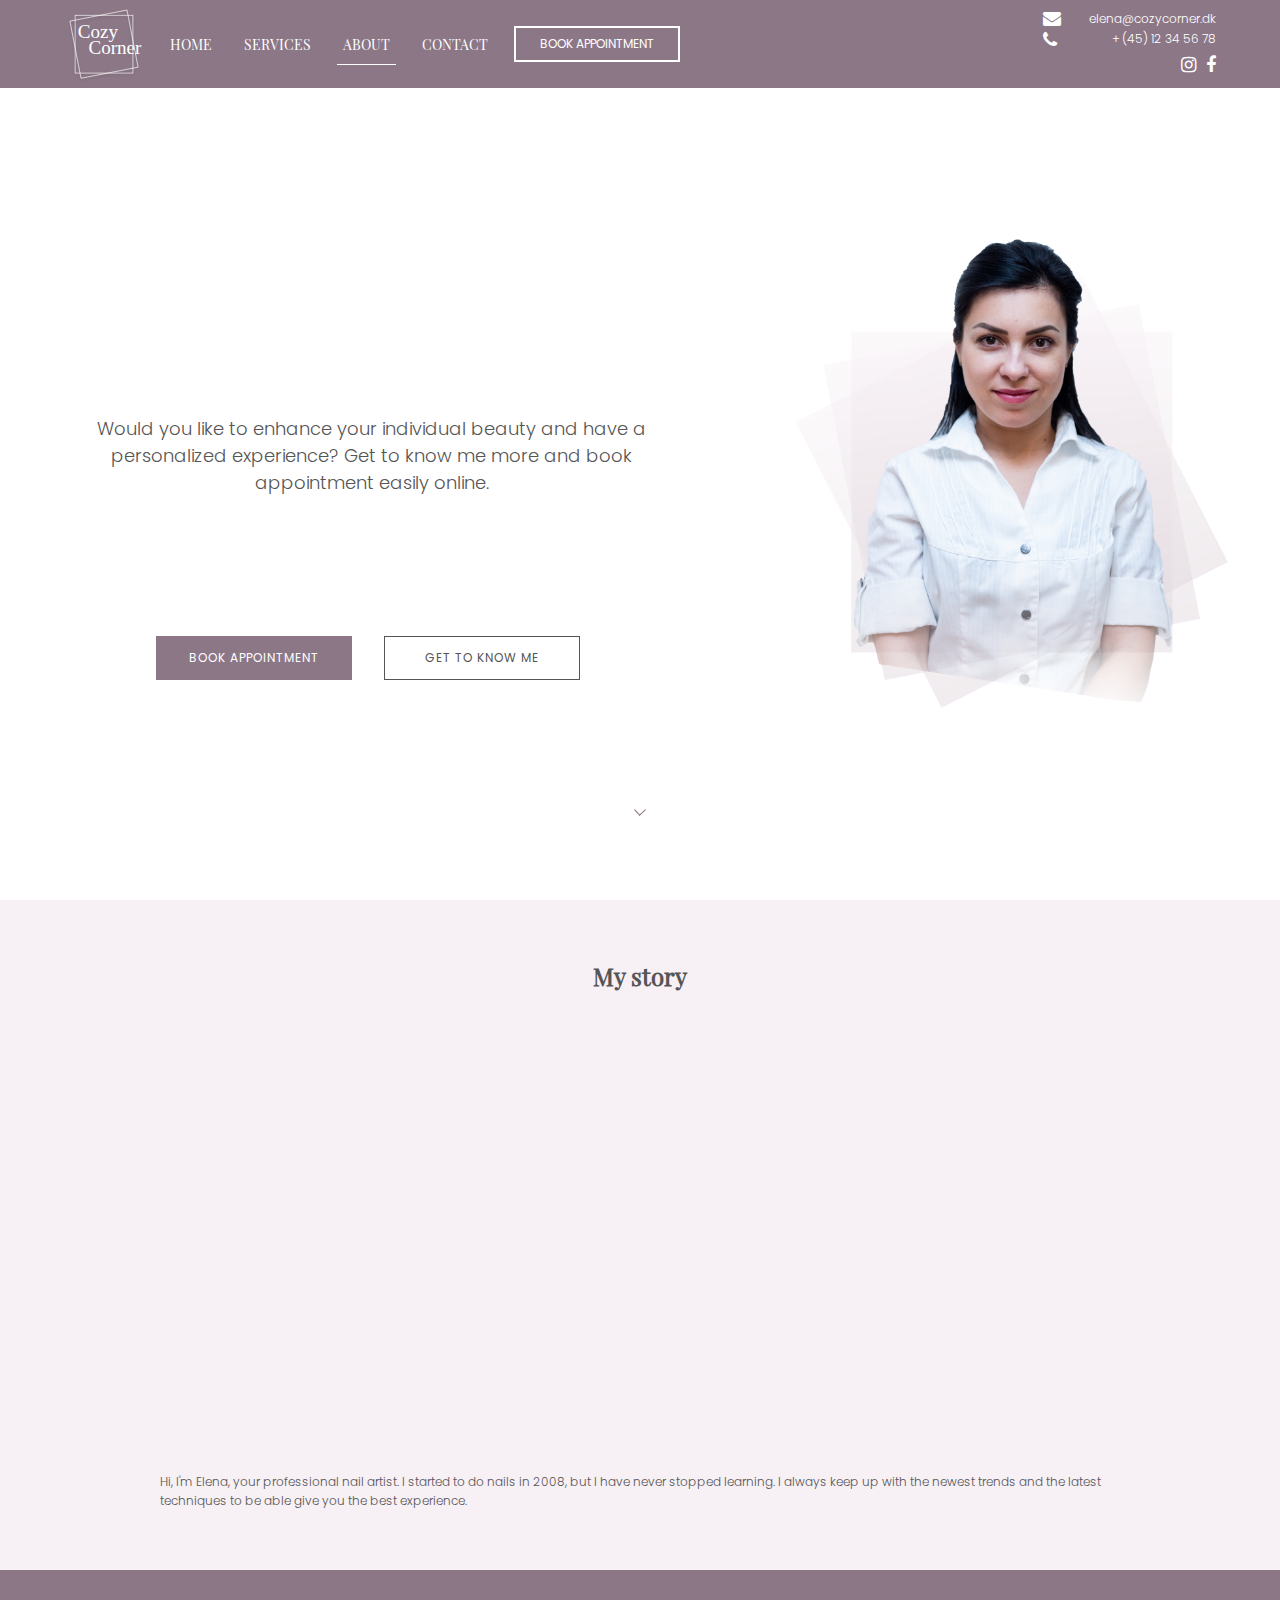
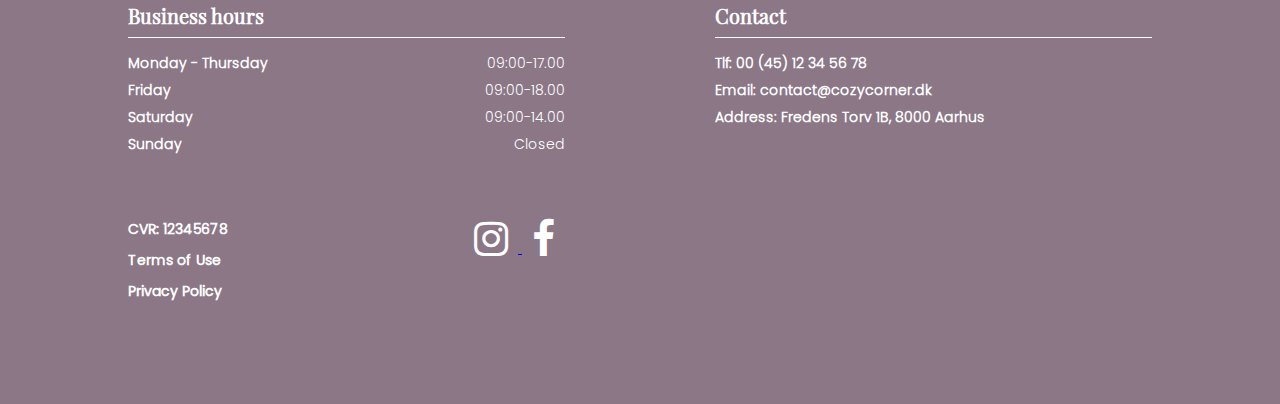
<file: about.html>
<!DOCTYPE html>
<html lang="en">
<head>
    <meta charset="UTF-8">
    <meta http-equiv="X-UA-Compatible" content="IE=edge">
    <meta name="viewport" content="width=device-width, initial-scale=1.0">
    <meta name="keywords" content="nails, nails shapes, acrylic nails, nails for you, nails art, nails gallery, gel nails, negle, akryl negle, gele negle, falske negle, neglesalon, nail artist, nail salon, japansk lifting, lashes, makeup" />
    <title>Cozy Corner | Nails - Lashes - Japansk Lifting - MakeUp</title>
    <link rel="stylesheet" href="	https://cdnjs.cloudflare.com/ajax/libs/font-awesome/4.7.0/css/font-awesome.min.css" referrerpolicy="no-referrer" />
    <link rel="stylesheet" href="./style.css">
    <link rel="stylesheet" href="./services.css">
    <link rel="stylesheet" href="./about.css">
</head>
<body>
    <header id="header">
        <!-- MOBILE HEADER MENU -->
        <div class="header-container">
            <div id="main-header">
                <img src="./assets/images/logo.jpg" alt="logo image">
                <div class="hamburger-menu">
                    <div class="line"></div>
                    <div class="line line2"></div>
                    <div class="line"></div>
                </div>
            </div>
        </div>

        <!-- regular navbar -->
         <div class="desktop">
            <div class="desktop-navbar-container">
                <div class="desktop-navbar">
                    <a class="main_logo" href="index.html"><img src="./assets/images/logo-white.svg" alt="white logo"></a>
                    <ul>
                        <li>
                            <a class="nav_menu" href="index.html">HOME</a>
                        </li>
                        <li>
                            <a class="nav_menu" href="services.html">SERVICES</a>
                        </li>
                        <li>
                            <a class="nav_menu active_menu" href="about.html">ABOUT</a>
                        </li>
                        <li>
                            <a class="nav_menu" href="contact.html">CONTACT</a>
                        </li>
                        <li>
                            <a href="https://nailsandlashesbyelena.setmore.com/" target="_blank"><button>BOOK APPOINTMENT</button></a>
                        </li>

                    </ul>
                </div>
                <div class="info">
                    <div class="mail">
                        <i class="fa fa-envelope" aria-hidden="true"></i>
                        <p>elena@cozycorner.dk</p>
                    </div>
                    <div class="phone">
                        <i class="fa fa-phone" aria-hidden="true"></i>
                        <p>+ (45) 12 34 56 78</p>
                    </div>
                    <div class="social-media">
                        <a href="https://www.instagram.com/nails_and_lashes_by_elena/" target="_blank"><i class="fa fa-instagram" aria-hidden="true"></i>
                        </a>
                        <a href="https://www.facebook.com/nailsandlashesbyelena" target="_blank">
                            <i class="fa fa-facebook" aria-hidden="true"></i>
                        </a>
                    </div>
                    </div>
            </div>
        </div>

        <!-- MAIN PICTURE -->
            <div class="hero">
                <div class="hero-image-container">
                    <img src="./assets/images/heroo.png" alt="image of elena">
                </div>
                <div class="text-buttons">
                    <div class="hero-text">
                        <p>Would you like to enhance your 
                            individual beauty and have a 
                            personalized experience? Get to 
                            know me more and book 
                            appointment easily online.</p>
                    </div>
                    <div class="main-buttons">
                        <a href="https://nailsandlashesbyelena.setmore.com/" target="_blank"><button class="book-appointment">BOOK APPOINTMENT</button></a>
                        <a href="#video"><button class="services-prices">GET TO KNOW ME</button></a>
                    </div>
                </div>
                <div class="arrow">
                    <a href="#video"><img src="./assets/images/arrow.svg" alt=""></a>
                </div>
            </div>
    </header>
    
    <!-- MOBILE MENU PAGE -->
    <aside>
        <div id="main-header-dark">
            <a href="index.html"><img src="./assets/images/logo-white.svg" alt="logo image"></a>
            <p class="x">X</p>
        </div>
        <div class="menu-container">
            <a href="index.html"><h2 class="home">Home</h2></a>
            <a href="services.html"><h2>Service Menu</h2></a>
            <a href="about.html"><h2>About</h2></a>
            <a href="contact.html"><h2>Contact</h2></a>
        </div>
    </aside>

    <!-- MAIN PAGE -->
    <main id="video">
        <div class="movie-container">
            <h2>My story</h2>
            <div class="movie">
                <iframe width="560" height="315" src="https://www.youtube.com/embed/SAuVNLH4F1Q" title="YouTube video player" frameborder="0" allow="accelerometer; autoplay; clipboard-write; encrypted-media; gyroscope; picture-in-picture" allowfullscreen></iframe>
            </div>
            <p>Hi, I'm Elena, your professional nail artist. 
                I started to do nails in 2008, but I have never stopped learning. I always keep up with the newest trends and the latest techniques to be able give you the best experience.</p>
        </div>
    </main>


    <footer id="footer">
        <div class="footer-container">
            <div class="business-hours">
                <h3>Business hours</h3>
                <div class="days-hours">
                    <h5>Monday - Thursday</h5>
                    <p>09:00-17.00</p>
                </div>
                <div class="days-hours">
                    <h5>Friday</h5>
                    <p>09:00-18.00</p>
                </div>
                <div class="days-hours">
                    <h5>Saturday</h5>
                    <p>09:00-14.00</p>
                </div>
                <div class="days-hours">
                    <h5>Sunday</h5>
                    <p class="closed">Closed</p>
                </div>
            </div>

            <div class="contact">
                <h3>Contact</h3>
                <div class="contact-details">
                    <h5>Tlf: 00 (45) 12 34 56 78</h5>
                </div>
                <div class="contact-details">
                    <h5>Email: contact@cozycorner.dk</h5>
                </div>
                <div class="contact-details">
                    <h5>Address: Fredens Torv 1B, 8000 Aarhus</h5>
                </div>
            </div>

           
            <div class="map">
                <iframe src="https://www.google.com/maps/embed?pb=!1m18!1m12!1m3!1d2222.179119803312!2d10.208553915946206!3d56.15400758066263!2m3!1f0!2f0!3f0!3m2!1i1024!2i768!4f13.1!3m3!1m2!1s0x464c3f90f8ec9e5f%3A0x9d62d3b228c2aabf!2sFredens%20Torv%201%20B%2C%208000%20Aarhus!5e0!3m2!1shu!2sdk!4v1621684155873!5m2!1shu!2sdk" width="100%" height="100%" style="border:0;"  allowfullscreen="" loading="lazy"></iframe>
            </div>


            <div class="terms">
                <div class="terms-conditions">
                    <h5>CVR: 12345678</h5>
                    <h5>Terms of Use</h5>
                    <h5>Privacy Policy</h5>
                </div>
                <div class="social-icons">
                    <a href="https://www.instagram.com/nails_and_lashes_by_elena/" target="_blank"><i class="fa fa-instagram" aria-hidden="true"></i>
                    </a>
                    <a href="https://www.facebook.com/nailsandlashesbyelena" target="_blank"><i class="fa fa-facebook" aria-hidden="true"></i>
                    </a>
                </div>
            </div>
        </div>
    </footer>

    <!-- CUSTOM JS -->
    <script src="./main.js"></script>
</body>
</html>
</file>
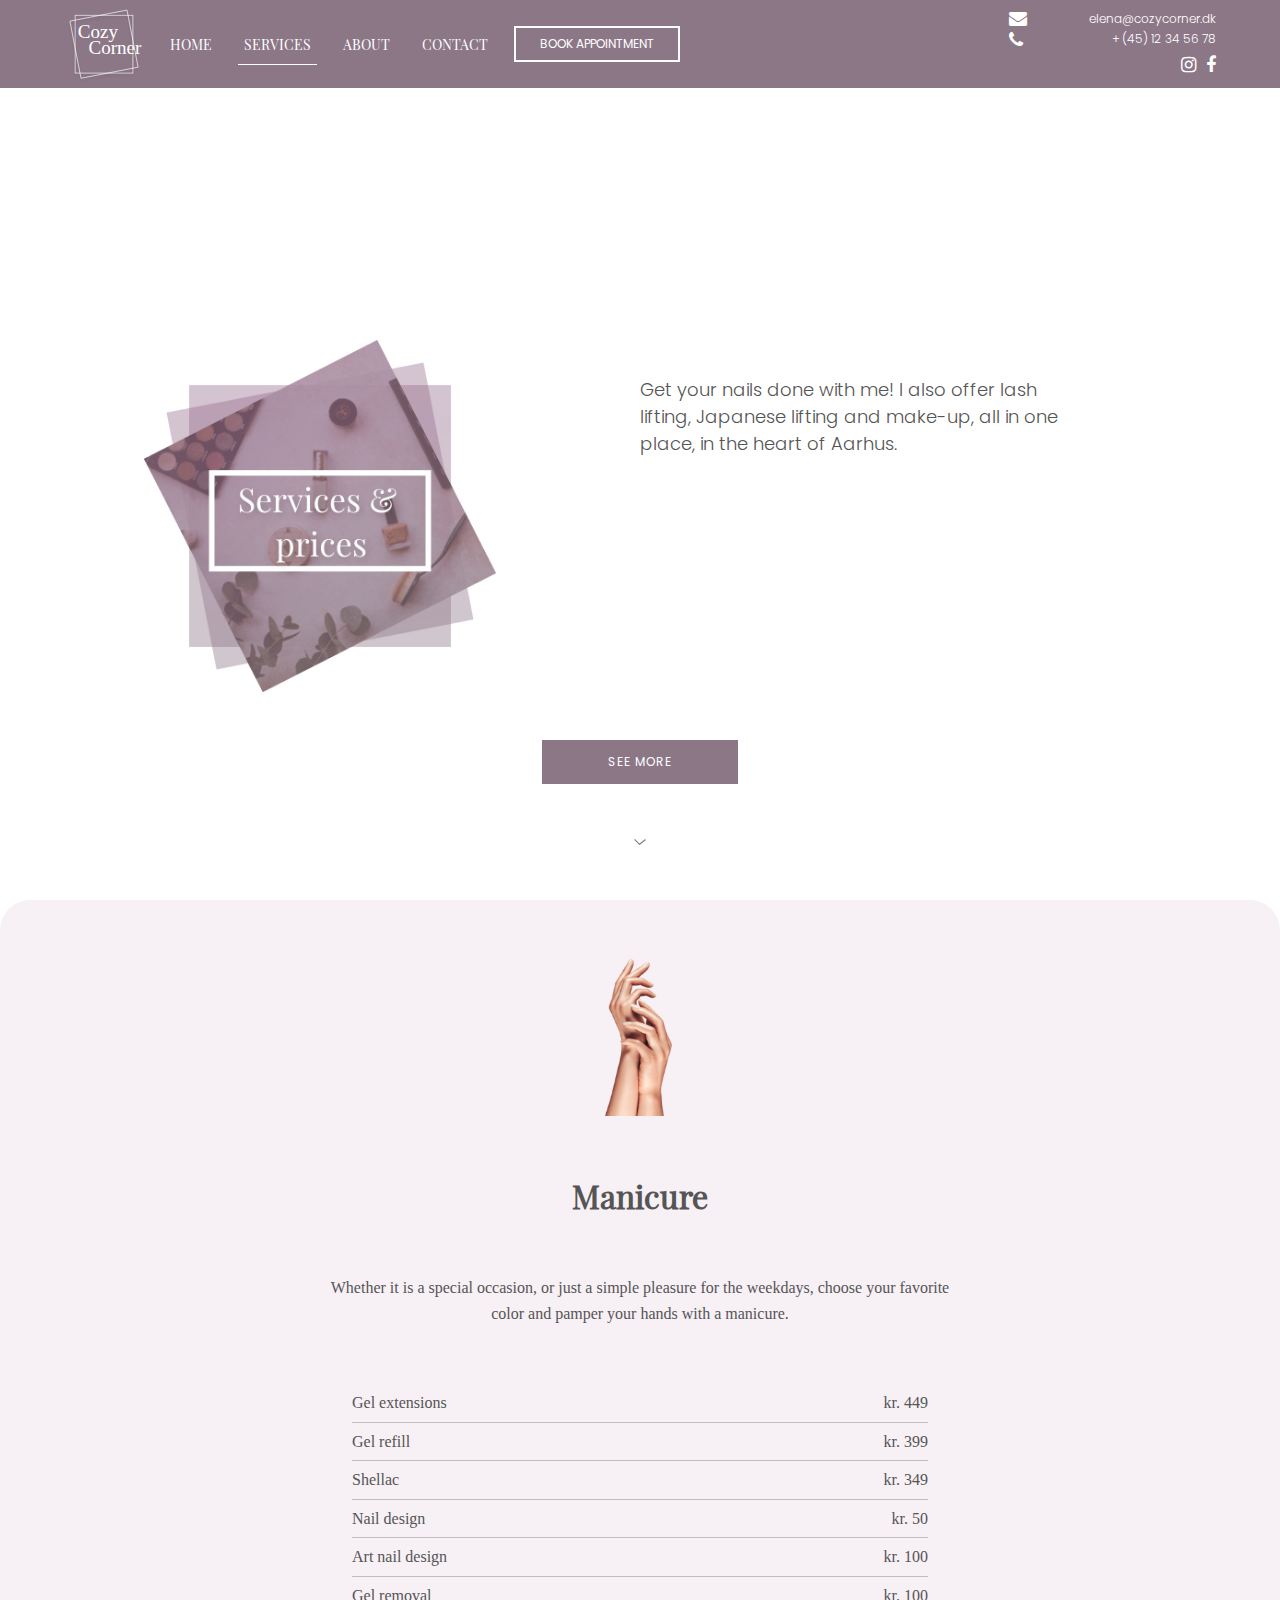
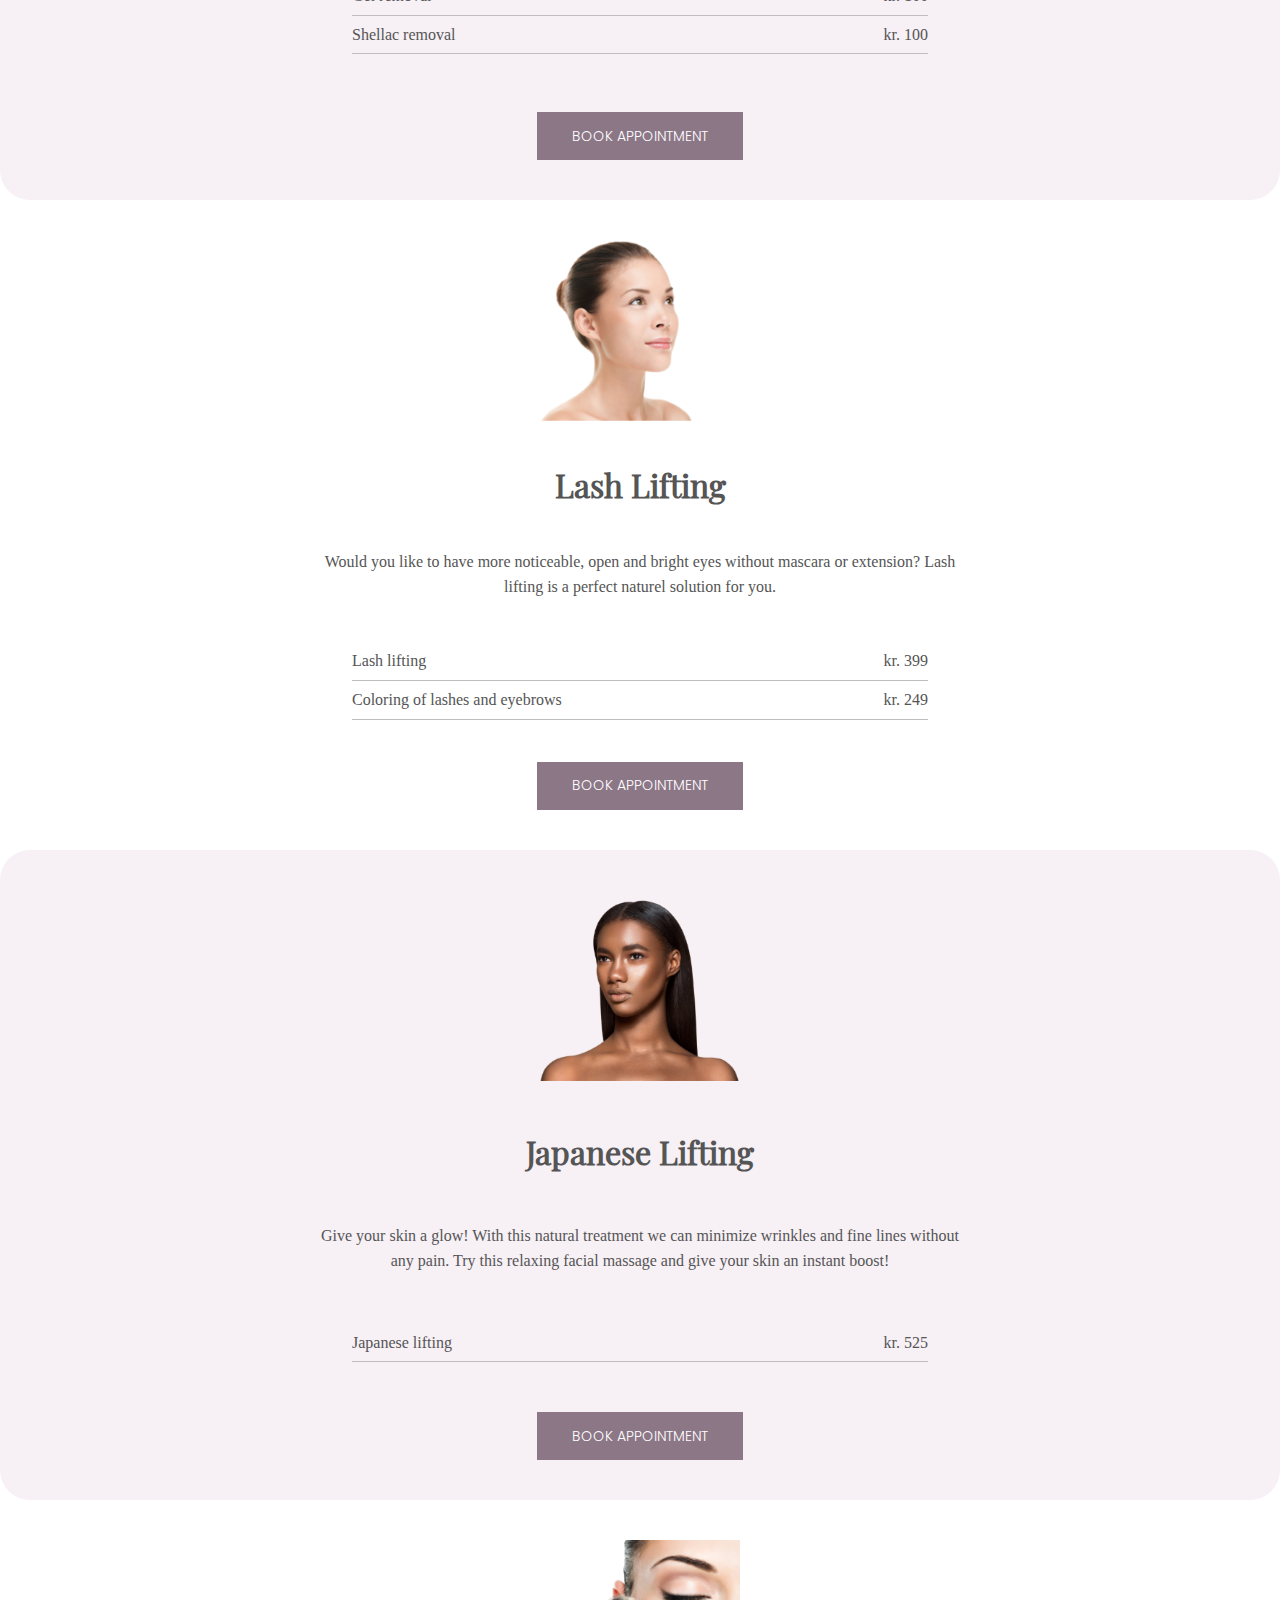
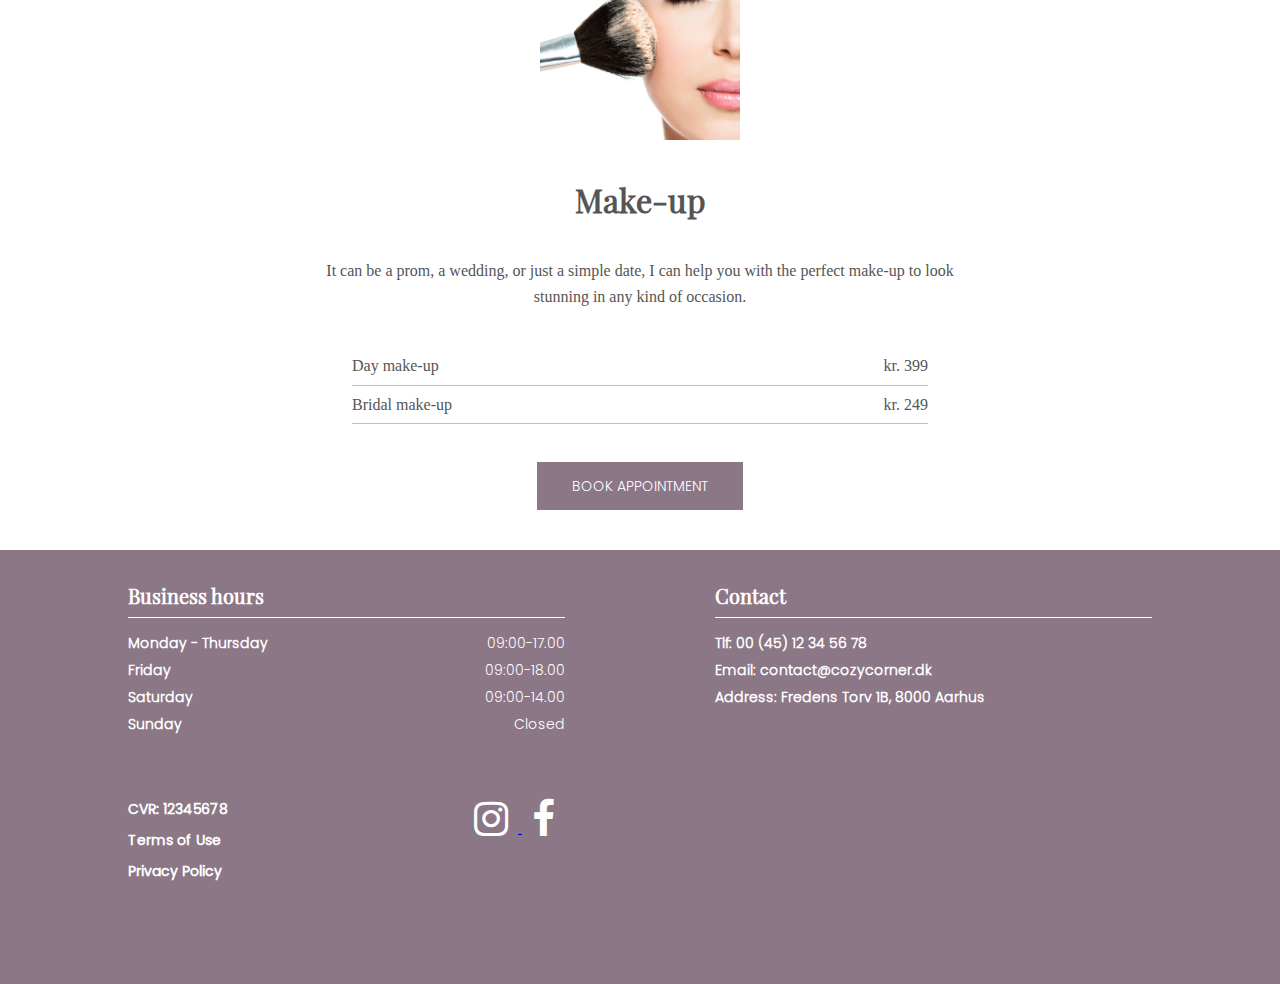
<file: services.html>
<!DOCTYPE html>
<html lang="en">
<head>
    <meta charset="UTF-8">
    <meta http-equiv="X-UA-Compatible" content="IE=edge">
    <meta name="viewport" content="width=device-width, initial-scale=1.0">
    <meta name="keywords" content="nails, nails shapes, acrylic nails, nails for you, nails art, nails gallery, gel nails, negle, akryl negle, gele negle, falske negle, neglesalon, nail artist, nail salon, japansk lifting, lashes, makeup" />
    <title>Services And Prices | Manicure - Lash lifting - Japanese lifting - Make-up</title>
    <link rel="stylesheet" href="	https://cdnjs.cloudflare.com/ajax/libs/font-awesome/4.7.0/css/font-awesome.min.css" referrerpolicy="no-referrer" />
    <link rel="stylesheet" href="./style.css">
    <link rel="stylesheet" href="./services.css">
</head>
<body>
    
    <header id="header">
        <!-- MOBILE HEADER MENU -->
        <div class="header-container">
            <div id="main-header">
                <a href="index.html"><img src="./assets/images/logo.jpg" alt="logo image"></a>
                <div class="hamburger-menu">
                    <div class="line"></div>
                    <div class="line line2"></div>
                    <div class="line"></div>
                </div>
            </div>
        </div>

        <!-- DESKTOP HEADER MENU -->
        <!-- regular navbar -->
        <div class="desktop">
            <div class="desktop-navbar-container">
                <div class="desktop-navbar">
                    <a class="main_logo" href="index.html"><img src="./assets/images/logo-white.svg" alt="white logo"></a>
                    <ul>
                        <li>
                            <a class="nav_menu" href="index.html">HOME</a>
                        </li>
                        <li>
                            <a class="nav_menu active_menu" href="services.html">SERVICES</a>
                        </li>
                        <li>
                            <a class="nav_menu" href="about.html">ABOUT</a>
                        </li>
                        <li>
                            <a class="nav_menu" href="contact.html">CONTACT</a>
                        </li>
                        <li>
                            <a href="https://nailsandlashesbyelena.setmore.com/" target="_blank"><button>BOOK APPOINTMENT</button></a>
                        </li>

                    </ul>
                </div>
                <div class="info">
                    <div class="mail">
                        <i class="fa fa-envelope" aria-hidden="true"></i>
                        <p>elena@cozycorner.dk</p>
                    </div>
                    <div class="phone">
                        <i class="fa fa-phone" aria-hidden="true"></i>
                        <p>+ (45) 12 34 56 78</p>
                    </div>
                    <div class="social-media">
                        <a href="https://www.instagram.com/nails_and_lashes_by_elena/" target="_blank"><i class="fa fa-instagram" aria-hidden="true"></i>
                        </a>
                        <a href="https://www.facebook.com/nailsandlashesbyelena" target="_blank">
                            <i class="fa fa-facebook" aria-hidden="true"></i>
                        </a>
                    </div>
                    </div>
            </div>
        </div>

        <!-- MAIN PICTURE -->
        <div class="main-image">
            <!-- HERO IMAGE -->
            <img src="./assets/images/services-square.jpg" class="img" alt="services image">
            <p class="main-paragraph">Get your nails done with me! I also 
                offer lash lifting, Japanese lifting 
                and make-up, all in one place, in 
                the heart of Aarhus. </p>
            <!-- BUTTON -->
            <div class="main-buttons">
                <a href="#services"><button class="book-appointment">SEE MORE</button></a>
            </div>
            <div class="arrow">
                <a href="#services"><img src="./assets/images/arrow.svg" alt=""></a>
            </div>
        </div>
    </header>

    <!-- MOBILE MENU PAGE -->
    <aside>
        <div id="main-header-dark">
            <a href="index.html"><img src="./assets/images/logo-white.svg" alt="logo image"></a>
            <p class="x">X</p>
        </div>
        <div class="menu-container">
            <a href="index.html"><h2 class="home">Home</h2></a>
            <a href="services.html"><h2>Services</h2></a>
            <a href="about.html"><h2>About</h2></a>
            <a href="contact.html"><h2>Contact</h2></a>
            <div class="some">
                <a href="https://www.instagram.com/nails_and_lashes_by_elena/"><i class="fa fa-instagram" aria-hidden="true"></i></a>
                <a href="https://www.facebook.com/nailsandlashesbyelena"><i class="fa fa-facebook" aria-hidden="true"></i></a>
            </div>
        </div>
    </aside>

    <!-- SERVICES -->
    <main id="services">
        <!-- MANICURE SERVICE -->
        <div class="manicure-container" id="manicure">
            <div class="manicure">
                <img src="./assets/images/manicure-service-image.png" alt="hands picture">
                <h2>Manicure</h2>
                <p class="manicure-paragraph">Whether it is a special occasion, or just a simple pleasure for the weekdays, 
                    choose your favorite color and pamper your hands with a manicure.</p>
                <div class="manicure-prices">
                    <div class="gel-extensions">
                        <p>Gel extensions</p>
                        <p>kr. 449</p>
                    </div>
                    <div class="gel-refill">
                        <p>Gel refill</p>
                        <p>kr. 399</p>
                    </div>
                    <div class="shellac">
                        <p>Shellac</p>
                        <p>kr. 349</p>
                    </div>
                    <div class="nail-design">
                        <p>Nail design</p>
                        <p>kr. 50</p>
                    </div>
                    <div class="art-nail-design">
                        <p>Art nail design</p>
                        <p>kr. 100</p>
                    </div>
                    <div class="gel-removal">
                        <p>Gel removal</p>
                        <p>kr. 100</p>
                    </div>
                    <div class="shellac-removal">
                        <p>Shellac removal</p>
                        <p>kr. 100</p>
                    </div>
                </div>
                <div class="buttons">
                    <a href="https://nailsandlashesbyelena.setmore.com/" target="_blank"><button class="book-appointment">Book appointment</button></a>
                </div>
            </div>
        </div>

        <!-- LASH LIFTING SERVICE -->
        <div class="lash-lifting-container" id="lashes">
            <div class="lash-lifting">
                <img src="./assets/images/lash-lifting-image.png" alt="image of a woman">
                <h2>Lash Lifting</h2>
                <p class="lash-paragraph">Would you like to have more noticeable, open and bright eyes without 
                    mascara or extension? Lash lifting is a perfect naturel solution for you. </p>
                <div class="lash-lifting-prices">
                    <div class="lashes">
                        <p>Lash lifting</p>
                        <p>kr. 399</p>
                    </div>
                    <div class="coloring-lashes">
                        <p>Coloring of lashes and eyebrows</p>
                        <p>kr. 249</p>
                    </div>
                </div>
                <div class="buttons">
                    <a href="https://nailsandlashesbyelena.setmore.com/" target="_blank"><button class="book-appointment">Book appointment</button></a>
                </div>
            </div>
        </div>

        <!-- JAPANESE LIFTING SERVICE -->
        <div class="japanese-lifting-container" id="japanese">
            <div class="japanese-lifting">
                <img src="./assets/images/japanese-lifting.png" alt="image of a woman">
                <h2>Japanese Lifting</h2>
                <p class="japanese-paragraph">Give your skin a glow! With this 
                    natural treatment we can 
                    minimize wrinkles and fine lines 
                    without any pain. Try this relaxing 
                    facial massage and give your 
                    skin an instant boost!</p>
                <div class="japanese-lifting-prices">
                    <div class="japanese">
                        <p>Japanese lifting</p>
                        <p>kr. 525</p>
                    </div>
                </div>
                <div class="buttons">
                    <a href="https://nailsandlashesbyelena.setmore.com/" target="_blank"><button class="book-appointment">Book appointment</button></a>
                </div>
            </div>
        </div>

        <!-- MAKE-UP SERVICE -->
        <div class="make-up-container" id="makeup">
            <div class="make-up">
                <img src="./assets/images/make-up.png" alt="image of a woman">
                <h2>Make-up</h2>
                <p class="makeup-paragraph">It can be a prom, a wedding, or just 
                    a simple date, I can help you with 
                    the perfect make-up to look 
                    stunning in any kind of occasion.</p>
                <div class="make-up-prices">
                    <div class="day_makeup">
                        <p>Day make-up</p>
                        <p>kr. 399</p>
                    </div>
                    <div class="bridal-makeup">
                        <p>Bridal make-up</p>
                        <p>kr. 249</p>
                    </div>
                </div>
                <div class="buttons">
                    <a href="https://nailsandlashesbyelena.setmore.com/" target="_blank"><button class="book-appointment">Book appointment</button></a>
                </div>
            </div>
        </div>
    </main>

    <footer id="footer">
        <div class="footer-container">
            <div class="business-hours">
                <h3>Business hours</h3>
                <div class="days-hours">
                    <h5>Monday - Thursday</h5>
                    <p>09:00-17.00</p>
                </div>
                <div class="days-hours">
                    <h5>Friday</h5>
                    <p>09:00-18.00</p>
                </div>
                <div class="days-hours">
                    <h5>Saturday</h5>
                    <p>09:00-14.00</p>
                </div>
                <div class="days-hours">
                    <h5>Sunday</h5>
                    <p class="closed">Closed</p>
                </div>
            </div>

            <div class="contact">
                <h3>Contact</h3>
                <div class="contact-details">
                    <h5>Tlf: 00 (45) 12 34 56 78</h5>
                </div>
                <div class="contact-details">
                    <h5>Email: contact@cozycorner.dk</h5>
                </div>
                <div class="contact-details">
                    <h5>Address: Fredens Torv 1B, 8000 Aarhus</h5>
                </div>
            </div>

            <div class="map">
                <iframe src="https://www.google.com/maps/embed?pb=!1m18!1m12!1m3!1d2222.179119803312!2d10.208553915946206!3d56.15400758066263!2m3!1f0!2f0!3f0!3m2!1i1024!2i768!4f13.1!3m3!1m2!1s0x464c3f90f8ec9e5f%3A0x9d62d3b228c2aabf!2sFredens%20Torv%201%20B%2C%208000%20Aarhus!5e0!3m2!1shu!2sdk!4v1621684155873!5m2!1shu!2sdk" width="100%" height="100%" style="border:0;"  allowfullscreen="" loading="lazy"></iframe>
            </div>

            <div class="terms">
                <div class="terms-conditions">
                    <h5>CVR: 12345678</h5>
                    <h5>Terms of Use</h5>
                    <h5>Privacy Policy</h5>
                </div>
                <div class="social-icons">
                    <a href="https://www.instagram.com/nails_and_lashes_by_elena/" target="_blank"><i class="fa fa-instagram" aria-hidden="true"></i>
                    </a>
                    <a href="https://www.facebook.com/nailsandlashesbyelena" target="_blank"><i class="fa fa-facebook" aria-hidden="true"></i>
                    </a>
                </div>
            </div>
        </div>
    </footer>

    <script src="./main.js"></script>
</body>
</html>
</file>
<file: services.css>
.main-image {
    height: 100vh;
    display: grid;
    grid-template-columns: 1fr;
    grid-template-rows: 2.3fr 0.9fr 0.6fr .3fr;
    grid-template-areas:
      "area1"
      "area2"
      "area3"
      "area4";
}

.main-image .img { 
    width: 70%;
    grid-area: area1; 
    align-self: flex-end;
    margin: 0 auto;
}

.main-image .main-paragraph {
    align-self: center;
    text-align: center;
    width: 80%;
    margin: 0 auto;
    grid-area: area2; 
    font-family: 'Poppins Light';
    font-size: 14px;
}
.main-image .main-buttons { 
    align-self: flex-start;
    grid-area: area3; 
    margin: 0;
}

.main-image .arrow {
    grid-area: area4; 
    align-self: flex-end;
}

.main-image .arrow img {
    width: 12px;
}

.main-image img {
    width: 90%;
    margin-bottom: 40px;
}

/* MANICURE SERVICE STYLING */
.manicure-container,
.japanese-lifting-container,
.make-up-container {
    background-color: #F7F0F5;
    border-radius: 30px;
    height: 100vh;
}
.manicure-container .manicure,
.lash-lifting-container .lash-lifting,
.japanese-lifting-container .japanese-lifting,
.make-up-container .make-up {
    height: 100vh;
    padding: 40px 0;
    width: 75%;
    margin: 0 auto;
    display: flex;
    flex-direction: column;
    align-items: center;
    justify-content: space-between;
}

.manicure-container,
.manicure-container .manicure {
    height: 667px;
}

.manicure-container .manicure img {
    width: 90px;
}

.manicure-container .manicure h2,
.lash-lifting-container .lash-lifting h2,
.japanese-lifting-container .japanese-lifting h2,
.make-up-container .make-up h2 {
    font-family: 'Playfair Display';
    font-size: 24px;
}

.manicure-container .manicure p,
.lash-lifting-container .lash-lifting p,
.japanese-lifting-container .japanese-lifting p,
.make-up-container .make-up p {
    font-family: 'Poppins-Light';
    font-size: 12px;
    text-align: center;
    line-height: 1.6;
}

.manicure-container .manicure .manicure-prices,
.lash-lifting-container .lash-lifting .lash-lifting-prices,
.japanese-lifting-container .japanese-lifting .japanese-lifting-prices,
.make-up-container .make-up .make-up-prices {
    width: 100%;
}

.manicure-container .manicure .manicure-prices > div,
.lash-lifting-container .lash-lifting .lash-lifting-prices > div,
.japanese-lifting-container .japanese-lifting .japanese-lifting-prices > div,
.make-up-container .make-up .make-up-prices div {
    display: flex;
    justify-content: space-between;
    padding: 6px 0;
    border-bottom: 1px solid rgb(191, 189, 189);
}

.manicure-container .manicure .buttons .book-appointment,
.lash-lifting-container .lash-lifting .buttons .book-appointment,
.japanese-lifting-container .japanese-lifting .buttons .book-appointment,
.make-up-container .make-up .buttons .book-appointment {
    width: 186px;
    height: 36px;
    background-color: #8C7787;
    border: none;
    color: #fff;
    font-size: 12px;
    text-transform: uppercase;
    font-family: 'Poppins Light';
}

/* LASH LIFTING SERVICE STYLING */
.lash-lifting-container .lash-lifting,
.japanese-lifting-container .japanese-lifting,
.make-up-container .make-up {
    height: 520px;
}

.lash-lifting-container .lash-lifting img,
.japanese-lifting-container .japanese-lifting img,
.make-up-container .make-up img {
    width: 150px;
}

/* JAPANESE LIFTING STYLING */
.japanese-lifting-container,
.make-up-container {
    height: auto;
}

/* MAKE-UP STYLING */

.make-up-container {
    background-color: #fff;
    height: auto;
}


/* MEDIA QUERIES **********************************
***************************************************
1024px */
@media only screen and (min-width: 1024px) {
    .main-image {
        height: 100vh;
        width: 100%;
        margin: 0 auto;
        display: grid;
        grid-template-columns: 1fr 1fr 1fr 1fr;
        grid-template-rows: 1fr 1.8fr 0.8fr 0.4fr;
        gap: 0px 0px;
        grid-template-areas:
            "area1 area1 area2 area2"
            "area1 area1 area2 area2"
            "area3 area3 area3 area3"
            "area4 area4 area4 area4"
    }

    .main-image .img { 
        width: 60%;
        grid-area: area1;
    }
    
    .main-image .main-paragraph {
        width: 70%;
        align-self: center;
        margin: 140px 0 0 0;
        grid-area: area2;
        font-size: 18px;
        text-align: left;
    }
    .main-image .main-buttons { 
        align-self: center;
        grid-area: area3; 
    }

    .main-image .main-buttons button {
        margin: 0;
    }

    .main-image .arrow {
        grid-area: area4;
        align-self: center;
    }

/* MANICURE SERVICE STYLING */
    .manicure-container .manicure,
    .lash-lifting-container .lash-lifting,
    .japanese-lifting-container .japanese-lifting,
    .make-up-container .make-up {
        width: 50%;
    }

    .manicure-container,
    .manicure-container .manicure {
        height: 100vh;
    }

    .manicure-container .manicure img {
        width: 120px;
    }

    .manicure-container .manicure h2,
    .lash-lifting-container .lash-lifting h2,
    .japanese-lifting-container .japanese-lifting h2,
    .make-up-container .make-up h2 {
        font-size: 32px;
    }

    .manicure-container .manicure p,
    .lash-lifting-container .lash-lifting p,
    .japanese-lifting-container .japanese-lifting p,
    .make-up-container .make-up p {
        font-size: 16px;
    }

    .manicure-container .manicure .manicure-prices,
    .lash-lifting-container .lash-lifting .lash-lifting-prices,
    .japanese-lifting-container .japanese-lifting .japanese-lifting-prices,
    .make-up-container .make-up .make-up-prices {
        width: 90%;
    }

    .manicure-container .manicure .buttons .book-appointment,
    .lash-lifting-container .lash-lifting .buttons .book-appointment,
    .japanese-lifting-container .japanese-lifting .buttons .book-appointment,
    .make-up-container .make-up .buttons .book-appointment {
        width: 206px;
        height: 48px;
        font-size: 14px;
    }

    /* LASH LIFTING SERVICE STYLING */
    .lash-lifting-container .lash-lifting,
    .japanese-lifting-container .japanese-lifting,
    .make-up-container .make-up {
        height: 650px;
    }

    .lash-lifting-container .lash-lifting img,
    .japanese-lifting-container .japanese-lifting img,
    .make-up-container .make-up img {
        width: 200px;
    }

    /* JAPANESE LIFTING STYLING */
    .japanese-lifting-container,
    .make-up-container {
        height: auto;
    }

    /* MAKE-UP STYLING */

    .make-up-container {
        height: auto;
    }
}

/* MEDIA QUERIES **********************************
***************************************************
1366px */
@media only screen and (min-width: 1024px) {
    .main-image {
        grid-template-rows: 2fr 2fr 0.8fr 0.4fr;
    }

    .main-image .img { 
        width: 55%;
    }

    #services button {
        cursor: pointer;
    }

    #services button:hover {
        background-color: #fff;
        color: #8C7787;
        border: 1px solid #8C7787;
    }
}

/* MEDIA QUERIES FOR LARGE SCREENS */
@media only screen and (min-width: 1536px) {
    .main-image .img { 
        max-width: 450px;
        width: 50%;
    }

    .desktop-navbar .info {
        width: 15%;
    }
    
    .main-image .main-paragraph {
        width: 60%;
        margin: 160px 0 0 0;
    }

    .main-image .arrow img {
        width: 20px;
    }

/* MANICURE SERVICE STYLING */
    .manicure-container .manicure,
    .lash-lifting-container .lash-lifting,
    .japanese-lifting-container .japanese-lifting,
    .make-up-container .make-up {
        width: 50%;
    }
}
</file>
<file: about.css>
.main-image {
    height: 100vh;
    display: grid;
    grid-template-columns: 1fr;
    grid-template-rows: 2.3fr 0.9fr 0.6fr .3fr;
    grid-template-areas:
      "area1"
      "area2"
      "area3"
      "area4";
}

.main-image .img { 
    width: 70%;
    grid-area: area1; 
    align-self: flex-end;
    margin: 0 auto;
}

.main-image .main-paragraph {
    align-self: center;
    text-align: center;
    width: 80%;
    margin: 0 auto;
    grid-area: area2; 
    font-family: 'Poppins Light';
    font-size: 14px;
}
.main-image .main-buttons { 
    align-self: flex-start;
    grid-area: area3; 
    margin: 0;
}

.main-image .arrow {
    grid-area: area4; 
    align-self: flex-end;
}

.text-buttons {
    grid-area: area2;
}

.hero-text {
    margin-top: 50px;
}

.hero-text p {
    font-size: 12px;
    width: 70%;
    margin: 0 auto;
}

.movie-container {
    width: 100%;
    display: flex;
    flex-direction: column;
    justify-content: space-around;
    align-items: center;
    padding: 60px 0;
    background-color: #F7F0F5;
}

.movie {
    margin: 40px 0;
    display: block;
    width: 100%;
}

.movie iframe {
    width: 100%;
    margin: 0 auto;
}

.movie-container h2,
.diplomas h2 {
    font-family: 'PLayfair Display';
    font-size: 24px;
}

.movie-container p {
    font-family: 'Poppins Light';
    font-size: 12px;
    width: 75%;
    line-height: 1.6;
}

/* DIPLOMAS */
.diplomas {
    display: flex;
    flex-direction: column;
    justify-content: space-around;
    align-items: center;
    padding: 60px 0;
}

.diplomas img {
    margin-top: 40px;
}

/* MEDIA QUERIES 768px */

.hero-text {
    margin-top: 100px;
}

.hero-text p {
    font-size: 14px;
    width: 80%;
    text-align: center;
    font-family: 'Poppins Light';
}

.movie-container {
    padding: 60px 0;
}

.movie {
    margin: 40px 0;
    display: block;
    width: 90%;
}

.movie iframe {
    /* width: 100%; */
    margin: 0 auto;
}

.movie-container h2,
.diplomas h2 {
    font-family: 'PLayfair Display';
    font-size: 24px;
}

.movie-container p {
    font-family: 'Poppins Light';
    font-size: 14px;
    width: 75%;
    line-height: 1.6;
}

/* DIPLOMAS */
.diplomas {
    display: flex;
    flex-direction: column;
    justify-content: space-around;
    align-items: center;
    padding: 80px 0;
}

.diplomas img {
    margin-top: 40px;
    width: 60%;
}

/* MEDIA QUERIES 1024px */

@media only screen and (min-width: 1024px) {x
    /* desktop mini navbar */
    #main-header {
        display: none;
    }

    #header {
        height: 100vh;
    }

    .desktop {
        position: absolute;
        display: block;
        width: 100%;
        background-color: #8C7787;
    }

    .desktop-navbar-container {
        width: 90%;
        margin: 0 auto;
        height: 88px;
        display: flex;
        justify-content: space-between;
        align-items: center;
    }

    .desktop-navbar-container .desktop-navbar {
        height: 88px;
        /* margin: 0 auto; */
        display: flex;
        align-items: center;
        justify-content: space-between;
    }

    .desktop-navbar-container .desktop-navbar img {
        width: 80px;
        display: block;
        padding-top: 4px;
    }

    .desktop-navbar-container .desktop-navbar ul {
        list-style: none;
        display: flex;
        justify-content: space-between;
        align-items: center;
        color: #fff;
        font-family: 'Playfair Display';
        font-size: 14px;
    }

    .desktop-navbar-container .desktop-navbar ul li {
        margin-left: 20px;
    }

    .desktop-navbar-container .desktop-navbar button {
        width: 166px;
        height: 36px;
        font-family: 'Poppins';
        font-size: 12px;
        color: #fff;
        background-color: #8C7787;
        border: 2px solid white;
    }

    .nav_menu {
        text-decoration: none;
        color: #fff;
        padding: 6px;
    }

    .nav_menu:hover {
        border-bottom: 1px solid white;
        padding-bottom: 10px;
        transition: all .2s ease-in-out;
    }
    
    .active_menu {
        border-bottom: 1px solid white;
        padding-bottom: 10px;
    }

    .desktop-navbar-container .info {
        width: 15%;
        display: flex;
        flex-direction: column;
        align-items: flex-end;
        justify-content: center;
    }

    .desktop-navbar-container .info .mail,
    .desktop-navbar-container .info .phone {
        display: flex;
        justify-content: space-between;
        align-items: center;
    }

    .desktop-navbar-container .info .mail p,
    .desktop-navbar-container .info .phone p {
        font-family: 'Poppins Light';
        font-weight: 100;
        font-size: 12px;
        color: #fff;
    }

    .desktop-navbar-container .info .social-media {
        margin-top: 4px;
        display: flex;
        align-items: center;
        justify-content: space-between;
    }
    
    .header-container {
        display: none;
    }
    
    /* HERO IMAGE STYLING */
    .hero {
        height: 100vh;
        width: 100%;
        margin: 0 auto;
        display: grid;
        grid-template-columns: 1fr 1.2fr 0.8fr 1fr;
        grid-template-rows: 1fr 1.4fr 0.6fr;
        gap: 0px 0px;
        grid-template-areas:
            "area1 area1 area2 area2"
            "area1 area1 area2 area2"
            "area3 area3 area3 area3";
    }
    
    .hero-image-container { 
        grid-area: area2;
        margin: 0 auto;
        width: 70%; 
        align-self: flex-end;
    }
    
    .text-buttons { 
        grid-area: area1; 
        align-self: flex-end;
    }
    
    .hero-image-container img {
        width: 110%;
    }

    .hero-text {
        margin-bottom: 120px;
        width: 100%;
    }

    .hero-text p {
        width: 100%;
        margin-left: 90px;
    }
    
    .tagline {
        width: 100%;
        text-align: right;
        font-size: 20px;
    }
    
    .arrow {
        align-self: center;
        grid-area: area3;
        margin: 0 auto;
    }
    
    .arrow img {
        width: 12px;
    }

    .hero-text {
        margin-top: 100px;
    }
    
    .hero-text p {
        font-size: 18px;
        font-family: 'Poppins Light';
        width: 80%;
    }
    
    .movie {
        margin: 40px auto;
        display: block;
        width: 100%;
    }
    
    .movie iframe {
        display: block;
        width: 700px;
        height: 400px;
        margin: 0 auto;
    }
    
    .movie-container h2,
    .diplomas h2 {
        font-family: 'PLayfair Display';
        font-size: 24px;
    }
    
    .movie-container p {
        font-family: 'Poppins Light';
        font-size: 12px;
        width: 75%;
        line-height: 1.6;
    }
    
    /* DIPLOMAS */
    .diplomas {
        display: flex;
        flex-direction: column;
        justify-content: space-around;
        align-items: center;
        padding: 80px 0;
    }
    
    .diplomas img {
        margin-top: 40px;
        width: 60%;
    }
}

/* MEDIA QUERIES 1366px */
@media only screen and (min-width: 1366px) {
    .desktop {
        height: 104px;
    }

    .desktop .desktop-navbar-container {
       height: 104px;
       width: 90%;
    }

    .desktop-navbar-container .desktop-navbar img {
        width: 100px;
    }

    .desktop-navbar-container .desktop-navbar ul {
        font-size: 16px;
    }

    .desktop-navbar-container .desktop-navbar ul li {
        margin-left: 30px;
    }

    .desktop-navbar-container .desktop-navbar button {
        width: 206px;
        height: 48px;
        font-family: 'Poppins';
        font-size: 14px;
    }

    .desktop-navbar-container .info .mail img,
    .desktop-navbar-container .info .phone img {
        margin-right: 14px;
        width: 20px;
        height: 20px;
    }

    .desktop-navbar-container .info .mail p,
    .desktop-navbar-container .info .phone p {
        font-size: 14px;
    }

    .desktop-navbar-container .info .social-media img {
        width: 22px;
        height: 22px;
    }
    
    /* HERO IMAGE STYLING */
    .hero {
        grid-template-columns: 1fr 1.2fr 0.8fr 1fr;
        grid-template-rows: 2.5fr 1.4fr 0.6fr;
        gap: 0px 0px;
        grid-template-areas:
            "area1 area1 area2 area2"
            "area1 area1 area2 area2"
            "area3 area3 area3 area3";
    }

    .hero-image-container {
        width: 70%; 
    }
    
    .hero-image-container img {
        width: 100%;
    }

    .hero-text {
        margin-bottom: 100px;
    }

    .hero-text p {
        width: 75%;
        margin-left: 170px;
    }
    
    .arrow img {
        width: 18px;
    }
    
    .hero-text p {
        font-size: 18px;
        width: 70%;
        text-align: left;
    }
    
    .movie {
        margin: 40px auto;
        display: block;
        width: 100%;
    }
    
    .movie iframe {
        display: block;
        width: 700px;
        height: 400px;
        margin: 0 auto;
    }
    
    .movie-container h2,
    .diplomas h2 {
        font-family: 'PLayfair Display';
        font-size: 32px;
    }
    
    .movie-container p {
        font-family: 'Poppins Light';
        font-size: 18px;
        width: 50%;
        line-height: 1.6;
    }
    
    /* DIPLOMAS */
    
    .diplomas img {
        margin-top: 60px;
        width: 50%;
    }
}

/* MEDIA QUERIES 1536px */

@media only screen and (min-width: 1536px) {

    .desktop-navbar-container {
        max-width: 1536px;
        width: 90%;
        height: 96px;
    }

    .desktop-navbar-container .desktop-navbar {
        height: 96px;
    }

    .desktop-navbar-container .desktop-navbar img {
        width: 88px;
    }

    .desktop-navbar-container .desktop-navbar ul {
        font-size: 16px;
    }

    .desktop-navbar-container .desktop-navbar ul li {
        margin-left: 40px;
    }

    .desktop-navbar-container .desktop-navbar button {
        width: 206px;
        height: 48px;
        font-size: 14px;
    }
    
    .active_menu {
        border-bottom: 1px solid white;
        padding-bottom: 10px;
    }

    .desktop-navbar-container .info .mail img,
    .desktop-navbar-container .info .phone img {
        margin-right: 14px;
        width: 20px;
        height: 20px;
    }

    .desktop-navbar-container .info .mail p,
    .desktop-navbar-container .info .phone p {
        font-size: 14px;
    }

    .desktop-navbar-container .info .social-media img {
        width: 22px;
        height: 22px;
    }
    
    /* HERO IMAGE STYLING */
    .hero-image-container {
        width: 70%; 
    }
    
    .hero-image-container img {
        position: relative;
        top: 100px;
        width: 100%;
    }

    .hero-text p {
        width: 75%;
        margin-left: 315px;
    }
    
    .arrow img {
        width: 18px;
    }
    
    .hero-text p {
        font-size: 18px;
        width: 70%;
        text-align: left;
    }
    
    .movie-container {
        padding: 100px 0;
    }
    
    .movie {
        width: 40%;
    }
    
    
    .movie-container h2,
    .diplomas h2 {
        font-size: 36px;
    }
    
    .movie-container p {
        font-size: 20px;
        width: 50%;
        line-height: 1.6;
    }
}
</file>
<file: style.css>
/* RESET */
* {
    margin: 0;
    padding: 0;
    box-sizing: border-box;
}

/* GENERAL RULES */
body {
    font-family: 'Poppins';
    color: #555;
}

/* INSERTING FONTS */
@font-face {
    font-family: 'Creattion Demo';
    src: url(./assets/fonts/Creattion-Demo.ttf);
}

@font-face {
    font-family: 'Playfair Display';
    src: url(./assets/fonts/PlayfairDisplay-Regular.ttf);
}

@font-face {
    font-family: 'Poppins';
    src: url(./assets/fonts/Poppins-Regular.ttf);
}

@font-face {
    font-family: 'Poppins Light';
    src: url(./assets/fonts/Poppins-Light.ttf);
}

/* HEADER STYLING */

.desktop {
    display: none;
}

#header {
    height: 100vh;
    position: relative;
}

.header-container {
    width: 100%;
    position: absolute;
    z-index: 3;
}

#main-header {
    width: 85%;
    margin: 0 auto;
    display: flex;
    justify-content: space-between;
    align-items: center;
}

.hamburger-menu .line {
    width: 38px;
    height: 4px;
    background-color: #8C7787;
    border-radius: 50px;
}

.hamburger-menu .line2 {
    margin: 6px 0;
}

#main-header img {
    margin-top: 5%;
    width: 90px;
}

/* HERO IMAGE STYLING */
.hero {
    height: 100vh;
    display: grid;
    grid-template-columns: 1fr;
    grid-template-rows: 1.7fr 1fr 0.3fr;
    grid-template-areas:
        "area1"
        "area2"
        "area3";
}

.hero-image-container { 
    grid-area: area1;
    margin: 0 auto;
    width: 70%; 
    align-self: flex-end;
}

.text-buttons { grid-area: area2; }
.arrow { grid-area: area3; }

.hero-image-container img {
    width: 100%;
}

.text-buttons {
    margin-top: -40px;
}

.text-buttons .main-buttons {
    margin-top: 32px;
}

.tagline {
    width: 60%;
    margin: 0 auto;
    text-align: right;
    color: #333;
    font-family: 'Playfair Display';
    font-size: 14px;
}

.arrow {
    margin: 0 auto;
}

.arrow img {
    width: 12px;
}

/* MAIN BUTTONS STYLING */
.main-buttons {
    display: flex;
    flex-direction: column;
    justify-content: space-around;
    align-items: center;
}

.main-buttons button {
    width: 166px;
    height: 32px;
    font-size: 11px;
    font-family: 'Poppins';
    margin-top: 15px;
}

.main-buttons .book-appointment {
    background-color: #8C7787;
    color: #fff;
    border: none;
}

.main-buttons .services-prices {
    background-color: #fff;
    color: #555;
    border: 1px solid #555;
}

#Layer_1 {
    width: 80%;
    display: flex;
    margin: 0 auto;
}

/* SVG ANIMATION */

.animate_h {
    stroke-dasharray: 2000;
    stroke-dashoffset: 2000;
    animation: dash 1.5s linear forwards;
}

.animate_i {
    stroke-dasharray: 2000;
    stroke-dashoffset: 2000;
    animation: dash 3s linear forwards;
    animation-delay: 1.2s;
}


.animate_stroke {
    stroke-dasharray: 2000;
    stroke-dashoffset: 2000;
    animation: dash 3s linear forwards;
    animation-delay: 1.2s;
}

.animate_I {
    stroke-dasharray: 2000;
    stroke-dashoffset: 2000;
    animation: dash 1.5s linear forwards;
    animation-delay: 2s;
}

.animate_apos {
    stroke-dasharray: 2000;
    stroke-dashoffset: 2000;
    animation: dash 3s linear forwards;
    animation-delay: 2s;
}

.animate_m {
    stroke-dasharray: 2000;
    stroke-dashoffset: 2000;
    animation: dash 4s linear forwards;
    animation-delay: 2.8s;
}

.animate_E {
    stroke-dasharray: 2000;
    stroke-dashoffset: 2000;
    animation: dash 1.8s linear forwards;
    animation-delay: 3.5s;
}

.animate_l {
    stroke-dasharray: 2000;
    stroke-dashoffset: 2000;
    animation: dash 2s linear forwards;
    animation-delay: 4.4s;
}

.animate_e {
    stroke-dasharray: 2000;
    stroke-dashoffset: 2000;
    animation: dash 5s linear forwards;
    animation-delay: 5s;
}

.animate_n {
    stroke-dasharray: 2000;
    stroke-dashoffset: 2000;
    animation: dash 5s linear forwards;
    animation-delay: 5.5s;
}


.animate_a {
    stroke-dasharray: 2000;
    stroke-dashoffset: 2000;
    animation: dash 5s linear forwards;
    animation-delay: 5.8s;
}


@keyframes dash {
    to {
        stroke-dashoffset: 0;
    }
}

/* MENU PAGE DARK STYLING */
aside {
    background-color: #8C7787;
    width: 100%;
    height: 100vh;
    position: absolute;
    display: none;
    top: 0;
    left: 0;
}

#main-header-dark {
    width: 90%;
    margin: 0 auto;
    display: flex;
    justify-content: space-between;
    align-items: center;
    color: #fff;
}

#main-header-dark img {
    margin-top: 5%;
    width: 90px;
}

#main-header-dark .x {
    font-family: 'Creattion Demo';
    font-size: 35px;
    margin-right: 10px;
}

.menu-container {
    color: #fff;
    font-family: 'Playfair Display';
    display: flex;
    flex-direction: column;
    align-items: center;
    justify-content: space-around;
}

.menu-container a {
    text-decoration: none;
    color: #fff;
}

.menu-container h2 {
    margin-top: 50px;
    text-align: center;
    font-size: 28px;
}

.menu-container .some {
    margin-top: 50px;
    display: flex;
    align-items: center;
}

.menu-container .some .fa {
    font-size: 48px;
    margin: 0 20px;
}

/* MAIN PAGE STYLING */
.offer-giftcard {
    display: flex;
    flex-direction: column;
    justify-content: space-around;
    align-items: center;
}

.offer-giftcard h3 {
    font-size: 14px;
    font-weight: 100;
    letter-spacing: 0.2em;
}

.offer-giftcard p {
    font-family: 'Playfair Display';
}

.offer-giftcard button {
    width: 166px;
    height: 32px;
    font-size: 11px;
}

.offer-giftcard .secondary-btn {
    border: 1px solid #555;
    background-color: #F7F0F5;
}

.offer-giftcard .primary-btn {
    border: 1px solid #fff;
    background-color: #8C7787;
    color: #fff;

}

.offer-giftcard .offer-container,
.offer-giftcard .giftcard-container {
    height: 50vh;
    text-align: center;
    display: flex;
    flex-direction: column;
    justify-content: center;
    align-items: center;
    width: 100%;
}

.offer-giftcard .offer-container {
    background-color: #F7F0F5;
}

.offer-giftcard .offer-container p {
    font-size: 32px;
    color: #555;
    margin: 32px 0;
}

.offer-giftcard .giftcard-container p {
    font-size: 32px;
    margin: 32px 0;
}

.offer-giftcard .giftcard-container {
    background-color: #8C7787;
    color: #fff;
}

/* SERVICES STYLING */
.services-container {
    width: 100%;
    height: 100vh;
    display: flex;
    flex-direction: column;
    justify-content: space-around;
    align-items: center;
    padding: 40px 0;
}

.services {
    display: grid;
    grid-template-columns: 1fr 1fr;
    grid-template-rows: 1fr 1fr;
    gap: 12px;
}

.services .manicure,
.services .lash-lifting,
.services .japanese-lifting,
.services .make-up {
    display: flex;
    flex-direction: column;
    justify-content: center;
    align-items: center;
}

.services-container h2 {
    font-family: 'Playfair Display';
    font-size: 32px;
}

.services h3 {
    font-family: 'Poppins Light';
    font-size: 16px;
    margin-top: 20px;
}

.services_link {
    text-decoration: none;
    color: #333;
}


.services-container img {
    width: 120px;
}

.services-container img:hover {
    transform: scale(1.1);
    transition: 0.3s ease-in;
}


.services-container button {
    background-color: #8C7787;
    border: none;
    width: 166px;
    height: 32px;
    color: #fff;
    font-size: 11px;
}

/* INSTAGRAM STYLING */
.instagram-container {
    background-color: #F7F0F5;
    margin: 0 auto;
    height: 100vh;
    display: flex;
    flex-direction: column;
    justify-content: space-around;
    align-items: center;
}

.instagram-container h2 {
    font-family: 'Playfair Display';
    font-size: 32px;
}

.instagram-container .title {
    display: flex;
    flex-direction: column;
    justify-content: center;
    align-items: center;
}

.instagram-container .title h4 {
    font-size: 14px;
    font-family: 'Poppins Light';
}

.instagram-container button {
    border: 1px solid #333;
    width: 166px;
    height: 32px;
    color: #333;
    font-size: 11px;
    margin-bottom: 32px;
    background-color: #F7F0F5;
}

/* REVIEWS STYLING */
.reviews-wrapper {
    padding: 64px 0;
    height: auto;
}

.review-slider {
    position: relative;
}

.review-slider .slider-title {
    font-family: 'Playfair Display';
    font-size: 32px;
    text-align: center;
    margin-bottom: 40px;
    color: #555;
}

.review-slider .next {
    position: absolute;
    top: 60%;
    right: 20px;
    font-size: 14px;
    color: #8C7787;
    cursor: pointer;
}

.review-slider .prev {
    position: absolute;
    top: 60%;
    left: 20px;
    font-size: 14px;
    color: #8C7787;
    cursor: pointer;
}

.review-slider .review-wrapper {
    width: 84%;
    height: 400px;
    margin: 0 auto;
    overflow: hidden;
}

.review-slider .review-wrapper .review {
    width: 300px;
    height: 400px;
    display: inline-block;
    background-image: url('./assets/images/reviews-squares.svg');
    background-size: contain;
    background-position: center;
    background-repeat: no-repeat;
    margin: 0 10px;
}

.review-slider .review-wrapper .review .review-container {
    height: 100%;
    width: 60%;
    margin: 0 auto;
    display: flex;
    flex-direction: column;
    justify-content: center;
    align-items: center;
}

.review-slider .review-wrapper .review .review-container p {
    font-family: 'Poppins Light';
    font-size: 11px;
    line-height: 1.6;
    max-width: 100%;
}

.review-slider .review-wrapper .review .review-container h5 {
    align-self: flex-end;
    margin-top: 30px;
}


/* FAQ STYLING */
#faq {
    background-color: #F7F0F5;
    color: #555;
    padding: 56px 0;
}

.faq {
    font-family: 'Playfair Display';
    font-size: 32px;
    text-align: center;
    margin-bottom: 20px;
}

.faq-container {
    width: 85%;
    margin: 0 auto;
}

.faq-container .question-container {
    display: flex;
    justify-content: space-between;
}


.question p {
    font-family: 'Poppins Light';
    font-size: 13px;
}

.question {
    display: flex;
    flex-direction: column;
    justify-content: space-around;
    padding: 24px 0;
    border-bottom: 1px solid #555;
}

.accordion {
    display: flex;
    justify-content: space-between;
    border: none;
    text-align: left;
    background-color: #F7F0F5;
    transition: 0.4s;
    margin-top: 10px;
    font-family: 'Poppins';
    font-size: 14px;
    font-weight: bolder;
    color: #555;
}

.panel {
    display: none;
    overflow: hidden;
}

.panel {
    max-height: 0;
    overflow: hidden;
    transition: max-height 0.3s ease-out;
}

.accordion:after {
    content: url(assets/images/arrow.svg);
    font-size: 30px;
    float: right;
    transition-duration: 0.3s;
    padding-left: 15px;

}

.active:after {
    transform: rotate(180deg) scaleX(-1);
    transition-duration: 0.3s;
}



/* FOOTER STYLING */
#footer {
    background-color: #8C7787;
    color: #fff;
    height: calc(100vh + 10px);
}

.footer-container {
    width: 80%;
    margin: 0 auto;
    padding: 32px 0;
}

.business-hours h3,
.contact h3 {
    font-family: 'Playfair Display';
    font-size: 18px;
    padding: 0 0 6px 0;
    border-bottom: 1px solid #fff;
    margin-bottom: 10px;
}

.days-hours,
.contact-details {
    display: flex;
    justify-content: space-between;
    padding: 3px 0;
}

.days-hours h5,
.contact-details h5 {
    font-family: 'Poppins Light';
    font-size: 14px;
}

.days-hours p {
    font-family: 'Poppins Light';
    font-size: 14px;
}

.contact {
    margin-top: 32px;
}

.map {
    margin-top: 32px;
}

.terms {
    margin-top: 32px;
    display: flex;
    justify-content: space-between;
    align-items: flex-end;
}

.social-icons .fa {
    color: #fff;
    font-size: 40px;
}

/* MEDIA QUERIES ********************************* */
/* IPHONE X  375x812 */
@media screen and (min-width: 375px) and (min-height: 736px) {
    
    /* HERO IMAGE STYLING */
    .hero {
        height: 100vh;
        display: grid;
        grid-template-columns: 1fr;
        grid-template-rows: 1.8fr 0.9fr 0.3fr;
        grid-template-areas:
            "area1"
            "area2"
            "area3";
    }
    
    .hero-image-container {
        width: 85%;
    }
    
    .text-buttons { grid-area: area2; }
    .arrow { grid-area: area3; }
    
    .text-buttons {
        margin-top: -50px;
    }
    
    .text-buttons .main-buttons {
        margin-top: 52px;
    }
    
    /* MAIN BUTTONS STYLING */
    .main-buttons {
        display: flex;
        flex-direction: column;
        justify-content: space-around;
        align-items: center;
    }
    
    .main-buttons button {
        width: 166px;
        height: 32px;
        font-size: 11px;
        font-family: 'Poppins';
        margin-top: 15px;
    }
    
    .main-buttons .book-appointment {
        background-color: #8C7787;
        color: #fff;
        border: none;
    }
    
    .main-buttons .services-prices {
        background-color: #fff;
        color: #555;
        border: 1px solid #555;
    }
    /* MENU PAGE DARK STYLING */
    #main-header-dark img {
        margin-top: 10%;
    }

    /* MAIN PAGE STYLING */
    .offer-giftcard .offer-container p {
        margin: 30px 0;
    }

    .offer-giftcard .giftcard-container p {
        margin: 30px 0;
    }

    /* FOOTER STYLING */
    #footer {
        height: auto;
    }
    .footer-container {
        padding: 56px 0;
    }

    .contact {
        margin-top: 56px;
    }

    .map {
        margin-top: 56px;
    }

    .terms {
        margin-top: 56px;
    }
}

/* IPHONE 6/7/8 PLUS 414x736*/
@media screen and (min-width: 414px) and (min-height: 736px) {
    /* HERO IMAGE STYLING */
    .hero {
        grid-template-rows: 1.7fr 1fr 0.3fr;
    }
    
    .hero-image-container {
        width: 70%;
    }
    
    /* MAIN BUTTONS STYLING */
    .main-buttons {
        display: flex;
        flex-direction: column;
        justify-content: space-around;
        align-items: center;
    }
    
    .main-buttons button {
        width: 166px;
        height: 32px;
        font-size: 11px;
        font-family: 'Poppins';
        margin-top: 15px;
    }
    
    .main-buttons .book-appointment {
        background-color: #8C7787;
        color: #fff;
        border: none;
    }
    
    .main-buttons .services-prices {
        background-color: #fff;
        color: #555;
        border: 1px solid #555;
    }

    /* MENU PAGE DARK STYLING */
    #main-header-dark {
        width: 85%;
    }

    #main-header-dark img {
        width: 100px;
    }

    #main-header-dark .x {
        font-size: 37px;
    }

    .menu-container h2 {
        font-size: 30px;
    }

    /* MAIN PAGE STYLING */
    .offer-giftcard h3 {
        font-size: 15px;
    }

    .offer-giftcard button {
        height: 35px;
    }

    .offer-giftcard .offer-container p {
        font-size: 40px;
    }

    .offer-giftcard .giftcard-container p {
        font-size: 38px;
    }

    /* SERVICES STYLING */
    .services {
        gap: 20px;
    }

    .services-container img {
        width: 140px;
    }

    .services-container button {
        height: 35px;
    }

    /* INSTAGRAM STYLING */
    .instagram-container button {
        height: 35px;
    }

    /* REVIEWS STYLING */


    /* FAQ STYLING */
    .question-container h3 {
        margin-bottom: 14px;
    }

    /* FOOTER STYLING */

    .footer-container {
        padding: 40px 0;
    }

    .contact {
        margin-top: 40px;
    }

    .map {
        margin-top: 40px;
    }

    .terms {
        margin-top: 48px;
    }
}

/* IPHONE 11 414x896 */
@media screen and (min-width: 414px) and (min-height: 896px) {
    .hero {
        grid-template-rows: 1.8fr 0.9fr 0.3fr;
    }
    
    .hero-image-container {
        width: 85%;
    }
    
    /* MAIN BUTTONS STYLING */
    .main-buttons button {
        width: 186px;
        height: 40px;
        font-size: 12px;
        letter-spacing: 1px;
        margin-top: 20px;
    }

    /* MAIN PAGE STYLING */
    .offer-giftcard .offer-container p {
        font-size: 40px;
        margin: 20px 0 50px 0;
    }

    .offer-giftcard .giftcard-container p {
        font-size: 40px;
        margin: 20px 0 50px 0;
    }

    /* SERVICES STYLING */
    .services {
        gap: 30px;
    }

    .services-container img {
        width: 150px;
    }

    .services-container button {
        height: 36px;
        width: 186px;
    }

    /* INSTAGRAM STYLING */
    .instagram-container button {
        height: 36px;
        width: 186px;
    }

    .instagram-container {
        height: 736px;
    }

    #footer {
        height: auto;
    }
}

/* IPAD 768x1024 **********************/
@media screen and (min-width: 768px) and (min-height: 1024px) {
    .hero {
        grid-template-rows: 1.8fr 0.9fr 0.3fr;
    }
    
    .hero-image-container {
        width: 60%;
    }

    #Layer_1 {
        padding-top: 50px;
    }

    .hero-text {
        margin-top: -50px;
    }

    /* MAIN BUTTONS STYLING */
    .main-buttons {
        flex-direction: row;
        justify-content: center;
    }

    .main-buttons button {
        width: 236px;
        height: 56px;
        font-size: 14px;
        margin: 0 20px;
    }

    .arrow img {
        width: 20px;
    }

    /* MENU PAGE DARK STYLING */
    #main-header-dark {
        width: 80%;
    }

    #main-header-dark img {
        margin-top: 5%;
        width: 120px;
    }

    #main-header-dark .x {
        font-size: 48px;
    }

    .menu-container {
        margin-top: 200px;
    }

    .menu-container h2 {
        margin-top: 70px;
        font-size: 40px;
    }

    /* MAIN PAGE STYLING */
    .offer-giftcard h3 {
        font-size: 18px;
    }

    .offer-giftcard button {
        width: 236px;
        height: 48px;
        font-size: 14px;
    }

    .offer-giftcard .offer-container p {
        font-size: 48px;
        margin: 48px 0;
    }

    .offer-giftcard .giftcard-container p {
        font-size: 48px;
        margin: 48px 0;
    }

    /* SERVICES STYLING */
    .services-container {
        height: auto;
        padding: 96px 0;
    }

    .services {
        display: grid;
        grid-template-columns: 1fr 1fr;
        grid-template-rows: 1fr 1fr;
        gap: 32px;
        margin: 96px 0;
    }

    .services-container h2 {
        font-size: 40px;
    }

    .services h3 {
        font-size: 20px;
    }

    .services-container img {
        width: 200px;
    }

    .services-container button {
        width: 236px;
        height: 48px;
        font-size: 14px;
    }

    /* INSTAGRAM STYLING */
    .instagram-container {
        height: auto;
        padding: 48px 0;
    }

    .instagram-container .instagram {
        margin: 48px 0;
    }

    .instagram-container h2 {
        font-size: 40px;
    }

    .instagram-container .title h4 {
        font-size: 18px;
    }

    .instagram-container button {
        width: 236px;
        height: 48px;
        font-size: 14px;
    }

    /* FAQ STYLING */
    #faq {
        padding: 72px 0;
    }

    .faq {
        font-size: 40px;
    }

    .faq-container {
        width: 80%;
        margin: 0 auto;
    }

    .faq-container .question-container {
        width: 100%;
    }

    .question-container h3 {
        margin-top: 18px;
        font-size: 18px;
        margin-bottom: 16px;
        width: 70%;
    }

    .question-container img {
        width: 18px;
    }

    .question p {
        font-size: 16px;
    }

    .question {
        padding: 32px 0;
    }

    /* FOOTER STYLING */
    #footer {
        background-color: #8C7787;
        color: #fff;
        height: auto;
    }

    .footer-container {
        padding: 40px 0;
    }

    .business-hours h3,
    .contact h3 {
        font-size: 24px;
    }

    .days-hours,
    .contact-details {
        padding: 5px 0;
    }

    .days-hours h5,
    .contact-details h5 {
        font-size: 18px;
    }

    .days-hours p {
        font-size: 18px;
    }

    .contact {
        margin-top: 40px;
    }

    .map {
        margin-top: 40px;
    }

    .terms {
        margin-top: 40px;
    }
}

/* NORMAL SIZE SCREENS 1024px *********************/
/* ********************************************** */

@media only screen and (min-width: 1024px) {
    #main-header {
        display: none;
    }

    #header {
        height: 100vh;
    }

    .desktop {
        position: absolute;
        display: block;
        width: 100%;
        background-color: #8C7787;
    }

    .desktop-navbar-container {
        width: 90%;
        margin: 0 auto;
        height: 88px;
        display: flex;
        justify-content: space-between;
        align-items: center;
    }

    .desktop-navbar-container .desktop-navbar {
        height: 88px;
        /* margin: 0 auto; */
        display: flex;
        align-items: center;
        justify-content: space-between;
    }

    .desktop-navbar-container .desktop-navbar img {
        width: 80px;
        display: block;
        padding-top: 4px;
    }

    .desktop-navbar-container .desktop-navbar ul {
        list-style: none;
        display: flex;
        justify-content: space-between;
        align-items: center;
        color: #fff;
        font-family: 'Playfair Display';
        font-size: 14px;
    }

    .desktop-navbar-container .desktop-navbar ul li {
        margin-left: 20px;
    }

    .desktop-navbar-container .desktop-navbar button {
        width: 166px;
        height: 36px;
        font-family: 'Poppins';
        font-size: 12px;
        color: #fff;
        background-color: #8C7787;
        border: 2px solid white;
        cursor: pointer;
    }

    .desktop-navbar-container .desktop-navbar button:hover {
        color: #8C7787;
        background-color: #fff;
    }

    .nav_menu {
        text-decoration: none;
        color: #fff;
        padding: 6px;
    }

    .nav_menu:hover {
        border-bottom: 1px solid white;
        padding-bottom: 10px;
        transition: all .2s ease-in-out;
    }
    
    .active_menu {
        border-bottom: 1px solid white;
        padding-bottom: 10px;
    }

    .desktop-navbar-container .info {
        width: 18%;
        display: flex;
        flex-direction: column;
        align-items: flex-end;
        justify-content: center;
    }

    .desktop-navbar-container .info .mail,
    .desktop-navbar-container .info .phone {
        width: 100%;
        display: flex;
        justify-content: space-between;
        align-items: center;
        margin: 0;
    }

    .desktop-navbar-container .info .mail .fa-envelope,
    .desktop-navbar-container .info .phone .fa-phone {
        font-size: 18px;
        padding: 0 10px 0 0;
    }

    .desktop-navbar-container .info .phone .fa-phone {
        margin-top: 3px;
    }

    .desktop-navbar-container .info .mail p,
    .desktop-navbar-container .info .phone p {
        font-family: 'Poppins Light';
        font-weight: 100;
        font-size: 12px;
        color: #fff;
    }

    .desktop-navbar-container .info .social-media {
        margin-top: 4px;
        display: flex;
        align-items: center;
        justify-content: space-between;
    }

    .desktop-navbar-container .info .social-media .fa {
        color: #fff;
        padding: 0;
    }

    .desktop-navbar-container .info .social-media .fa-instagram,
    .desktop-navbar-container .info .social-media .fa-facebook {
        font-size: 18px;
        margin-right: 10px;
    }

    .desktop-navbar-container .info .social-media .fa-facebook {
        margin: 0;
    }
    
    .header-container {
        display: none;
    }
    
    /* HERO IMAGE STYLING */
    .hero {
        height: 100vh;
        width: 100%;
        margin: 0 auto;
        display: grid;
        grid-template-columns: 1fr 1.2fr 0.8fr 1fr;
        grid-template-rows: 1fr 1.4fr 0.6fr;
        gap: 0px 0px;
        grid-template-areas:
            "area1 area1 area2 area2"
            "area1 area1 area2 area2"
            "area3 area3 area3 area3";
    }
    
    .hero-image-container { 
        grid-area: area2;
        margin: 0 auto;
        width: 70%; 
        align-self: flex-end;
    }
    
    .text-buttons { 
        grid-area: area1; 
        align-self: flex-end;
    }
    
    .hero-image-container img {
        width: 110%;
    }
    
    /* .text-buttons .main-buttons {
        margin-top: 32px;
    } */

    .hero-text {
        margin-bottom: 120px;
    }

    #Layer_1 {
        width: 80%;
        display: flex;
        /* margin: 0 auto 100px 0; */
    }
    
    .tagline {
        width: 100%;
        text-align: right;
        font-size: 20px;
    }
    
    .arrow {
        align-self: center;
        grid-area: area3;
        margin: 0 auto;
    }
    
    .arrow img {
        width: 12px;
    }
    
    /* MAIN BUTTONS STYLING */
    .main-buttons {
        flex-direction: row;
        justify-content: center;
        margin-bottom: 40px;
    }
    
    .main-buttons button {
        width: 196px;
        height: 44px;
        font-size: 12px;
        margin-left: 32px;
        cursor: pointer;
    }

    .main-buttons .book-appointment:hover {
        color: #8C7787;
        background-color: #fff;
        border: 1px solid #8C7787;
    }

    .main-buttons .services-prices:hover {
        color: #fff;
        background-color: #8C7787;
        border: 1px solid #8C7787;
    }

    /* MAIN PAGE STYLING */
    .offer-giftcard {
        flex-direction: row;
        height: auto;
    }

    .offer-giftcard button {
        width: 196px;
        height: 44px;
        font-size: 12px;
    }


    /* SERVICES STYLING */
    .services-container {
        height: auto;
    }

    .services {
        display: grid;
        grid-template-columns: 1fr 1fr 1fr 1fr;
        grid-template-rows: auto;
        gap: 60px;
        margin: 80px 0;
    }

    .services h3 {
        font-size: 18px;
    }

    .services-container img {
        width: 160px;
    }

    .services-container button {
        width: 196px;
        height: 44px;
        font-size: 12px;
        cursor: pointer;
    }

    .services-container button:hover {
        background-color: #fff;
        color: #8C7787;
        border: 1px solid #8C7787;
    }

    /* INSTAGRAM STYLING */
    .instagram-container {
        height: auto;
        padding: 64px 0;
    }

    .instagram-container h2 {
        font-size: 32px;
    }

    .instagram-container .title {
        margin-bottom: 56px;
    }

    .instagram-container .title h4 {
        font-size: 16px;
    }

    .instagram-container button {
        width: 196px;
        height: 44px;
        font-size: 12px;
        margin-top: 56px;
        border: 1px solid #8C7787;
        cursor: pointer;
    }

    /* REVIEWS STYLING */
    .review-container {
        height: 100vh;
        display: flex;
        flex-direction: column;
        justify-content: space-around;
        align-items: center;
    }

    .review-container h2 {
        font-family: 'Playfair Display';
        font-size: 32px;
        margin-top: -15%;
    }

    .review-container .review-text img {
        display: block;
        width: 90%;
        margin: 0 auto;
    }

    .review-container .reviews-text {
        position: relative;
        margin-top: -60%;
    }
    
     .review-slider .review-wrapper .review .review-container p{
        width: 100%;
        font-family: 'Poppins Light';
        font-size: 16px;
        /* position: absolute; */
        top: 30%;
        left: 22%;
    }

    .review-container h5 {
        /* position: absolute; */
        bottom: 4%;
        right: 20%;
    }


    /* FAQ STYLING */
    #faq {
        padding: 64px 0;
    }

    .faq {
        margin-bottom: 32px;
    }

    .faq-container {
        width: 50%;
    }

    .question-container {
        width: 100%;
    }

    .question-container h3 {
        font-size: 16px;
    }

    .question p {
        font-size: 14px;
    }

    /* FOOTER STYLING */
    #footer {
        height: auto;
    }

    .footer-container {
        width: 80%;
        display: grid;
        padding: 0;
        grid-template-columns: 1fr 1fr;
        grid-template-rows: 1fr 1fr;
        column-gap: 150px;
    }

    .business-hours h3,
    .contact h3 {
        font-size: 20px;
        padding: 0 0 8px 0;
        margin-bottom: 12px;
    }

    .days-hours,
    .contact-details {
        display: flex;
        justify-content: space-between;
        padding: 3px 0;
    }

    .days-hours h5,
    .contact-details h5 {
        font-family: 'Poppins Light';
        font-size: 14px;
    }

    .days-hours p {
        font-family: 'Poppins Light';
        font-size: 14px;
    }

    .business-hours {
        margin-top: 32px;
    }

    .contact {
        margin-top: 32px;
    }

    .map {
        margin: 20px 0 40px 0;
        order: 2;
    }


    .terms {
        margin-top: 32px;
        align-items: flex-start;
    }

    .terms h5 {
        margin-bottom: 10px;
        font-size: 14px;
    }

    .fa {
        color: #fff;
        font-size: 40px;
        padding: 0 10px;
    }
}

/* SIZE SCREENS 1366px/
/* ********************************************** */
@media only screen and (min-width: 1366px) {
    .desktop-navbar-container {
        /* max-width: 1536px; */
        width: 90%;
        height: 104px;
    }

    .desktop-navbar-container .desktop-navbar img {
        width: 100px;
    }

    .desktop-navbar-container .desktop-navbar ul {
        font-size: 14px;
    }

    .desktop-navbar-container .desktop-navbar ul li {
        margin-left: 30px;
    }

    .desktop-navbar-container .desktop-navbar button {
        width: 196px;
        height: 44px;
        font-size: 12px;
        margin-left: 32px;
    }

    .desktop-navbar-container .info {
        width: 184px;
    }

    .desktop-navbar-container .info .social-media .fa-instagram,
    .desktop-navbar-container .info .social-media .fa-facebook {
        font-size: 32px;
        margin-right: 22px;
    }

    .desktop-navbar-container .info .social-media .fa-facebook {
        margin: 0;
    }

    .desktop-navbar-container .info .mail p,
    .desktop-navbar-container .info .phone p {
        font-size: 12px;
    }

    .hero {
        grid-template-columns: 1fr 1.3fr 0.7fr 1fr;
        grid-template-rows: 1fr 1.6fr 0.4fr;
    }
    
    .hero-image-container { 
        width: 75%; 
    }

    .hero-image-container img {
        width: 100%;
    }

    .hero-text {
        margin-bottom: 100px;
    }
    
    .arrow img {
        width: 16px;
    }
    
    /* MAIN BUTTONS STYLING */
    .main-buttons {
        margin:100px;
    }

    .main-buttons button {
        width: 196px;
        height: 44px;
        font-size: 12px;
    }
}
/* ****************** 1536px ********************** */
@media only screen and (min-width: 1366px) {
    .desktop-navbar-container {
        max-width: 1536px;
    }

    .desktop-navbar-container .desktop-navbar ul {
        font-size: 16px;
    }

    .desktop-navbar-container .desktop-navbar ul li {
        margin-left: 30px;
    }

    .desktop-navbar-container .desktop-navbar button {
        width: 206px;
        height: 48px;
        font-size: 14px;
        margin-left: 48px;
    }

    .desktop-navbar-container .info {
        width: 15%;
    }

    .desktop-navbar-container .info .mail p,
    .desktop-navbar-container .info .phone p {
        font-size: 14px;
    }
    
    .hero-image-container { 
        width: 70%; 
    }
    
    .arrow img {
        width: 16px;
    }

    .main-buttons button {
        width: 206px;
        height: 48px;
        font-size: 14px;
    }
}
</file>
